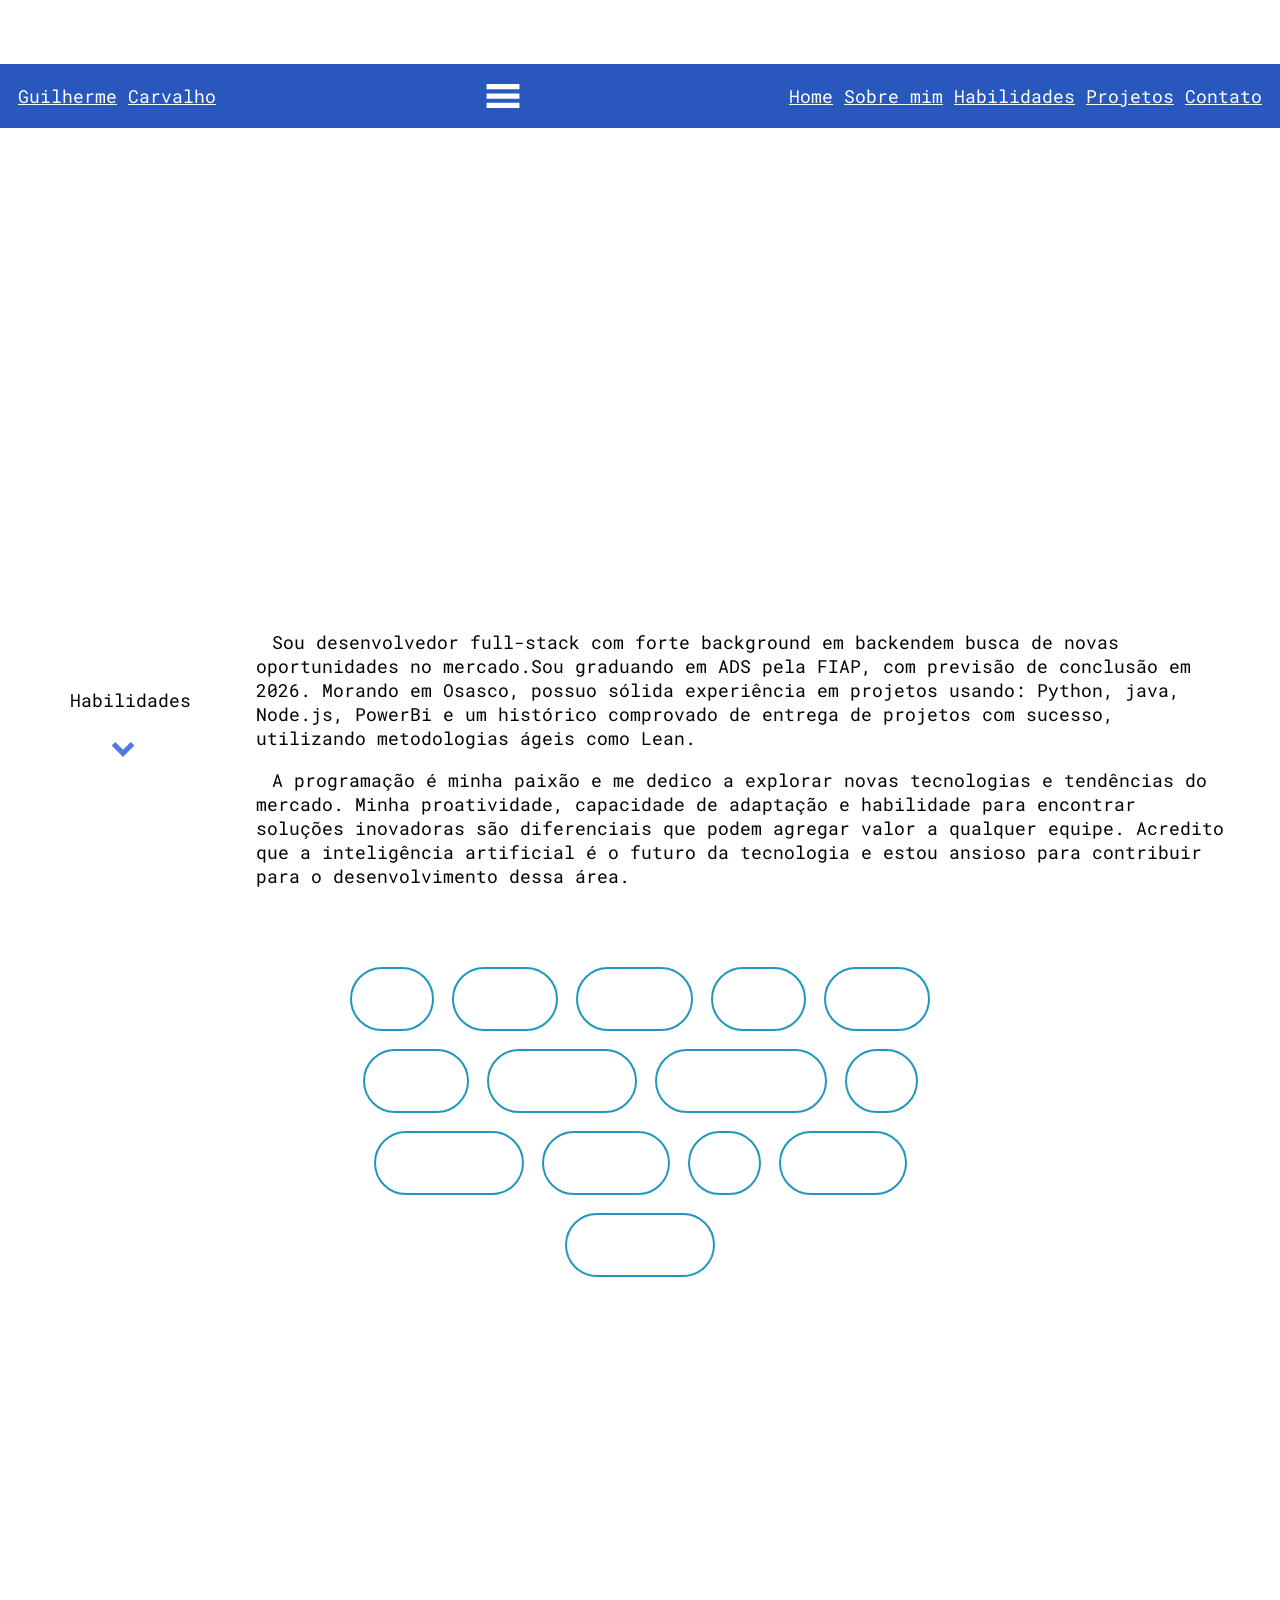
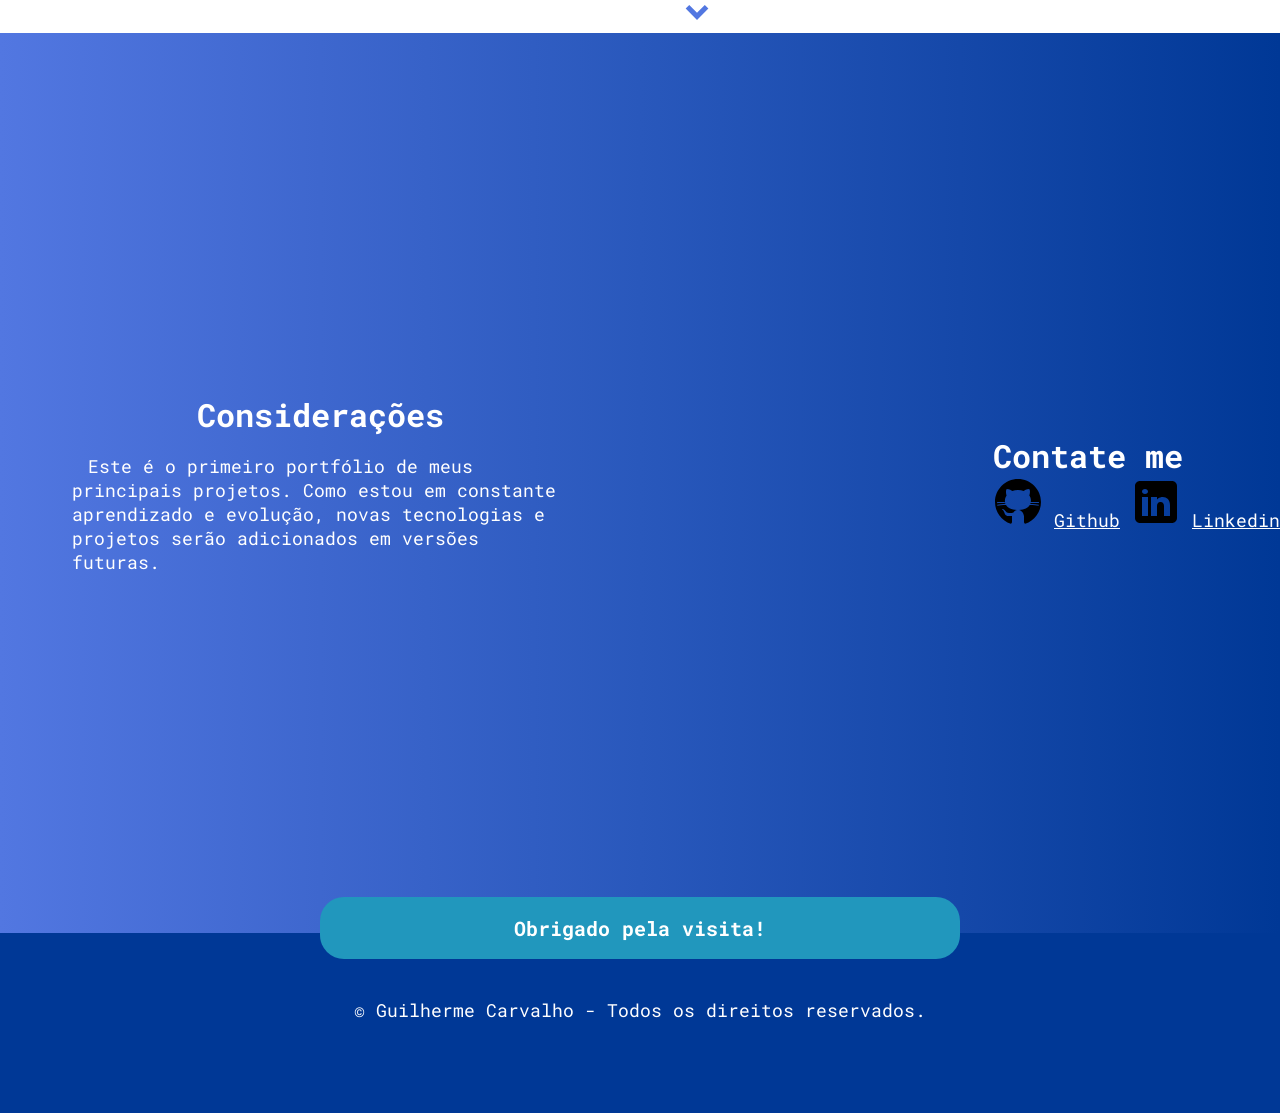
<file: Index.html>
<!DOCTYPE html>
<html lang="pt-br">
<head>
    <meta charset="UTF-8">
    <meta name="viewport" content="width=device-width, initial-scale=1.0">

<!-- link to css -->
    <link rel="stylesheet" href="Style/Style.css">

<!-- link favcon -->
    <link rel="shortcut icon" href="Style/img/favicon.ico" type="image/x-icon">

    <title>Guilherme Carvalho</title>
</head>
<body>
<!-- header -->
    <header>
        <div class="menu_name">
            <a href="Index.html">Guilherme</a>
            <a href="Index.html">Carvalho</a>
        </div>

<!-- menu hamburguer -->
        <img src="Style/img/Svg/Menu.svg" alt="Botão de menu" onclick="menu()" class="menu_img">
        <div class="menu_list" id="menu_btn">
            <a href="#banner">Home</a>
            <a href="#sobremim">Sobre mim</a>
            <a href="#habilidades">Habilidades</a>
            <a href="#projetos">Projetos</a>
            <a href="#contato">Contato</a>
        </div>
    </header>

<!-- first section - banner -->
    <section class="section_banner" id="banner">
        <h1>
            Guilherme Carvalho
            <p>
                Portfolio
            </p>
        </h1>

        <div>
            <a href="" class="banner_link">Projetos</a>

            <div class="arrows">
                <p>Sobre mim</p>
                <img src="Style/img/Svg/arrow_drop_down_white.svg" alt="Seta para baixo" class="arrows_animation">
            </div>
        </div>
    </section>

<!-- Second section - sobre mim -->
    <section class="section_sobremim" id="sobremim">
        <div class="sobremim_text_area">
            <h2>
                Sobre mim
            </h2>
    
            <p>
                Sou desenvolvedor full-stack com forte background em backendem busca de novas oportunidades no mercado.Sou graduando em ADS pela FIAP, com previsão de conclusão em 2026. Morando em Osasco, possuo sólida experiência em projetos usando: Python, java, Node.js, PowerBi e um histórico comprovado de entrega de projetos com sucesso, utilizando metodologias ágeis como Lean.
            </p>
    
            <p>
                A programação é minha paixão e me dedico a explorar novas tecnologias e tendências do mercado. Minha proatividade, capacidade de adaptação e habilidade para encontrar soluções inovadoras são diferenciais que podem agregar valor a qualquer equipe. Acredito que a inteligência artificial é o futuro da tecnologia e estou ansioso para contribuir para o desenvolvimento dessa área.
            </p>
    
        </div>

        <div class="arrows blue">
            <p>Habilidades</p>
            <img src="Style/img/Svg/arrow_drop_down_blue.svg" alt="Seta para baixo" class="arrows_animation">
        </div>
    </section>

<!-- third section - habilidades -->
    <section class="section_habilidades" id="habilidades">
        <h2>Habilidades</h2>

        <div class="habilidades">
            <p>Java</p>
            <p>HTML 5</p>
            <p>Node.js</p>
            <p>CSS 3</p>
            <p>Python</p>
            <p>Ubunto</p>
            <P>Javascript</P>
            <p>Git & GitHub</p>
            <p>CMD</p>
            <p>PostgreSQL</p>
            <p>Power BI</p>
            <p>SQL</p>
            <p>React.js</p>
            <p>TypeScript</p>
        </div>

        <div class="arrows">
            <p>Projetos</p>
            <img src="Style/img/Svg/arrow_drop_down_white.svg" alt="Seta para baixo" class="arrows_animation">
        </div>
    </section>

<!-- fourth section - projetos -->
    <section class="section_projetos" id="projetos">
        <h2>Projetos</h2>

        <div class="projects_main">
            <div>
                projetos card
            </div>

            <div>
                projetos card
            </div>

            <a href="">Mais projetos</a>
        </div>

        <div class="arrows blue">
            <p>Contato</p>
            <img src="Style/img/Svg/arrow_drop_down_blue.svg" alt="Seta para baixo" class="arrows_animation">
        </div>
    </section>

<!-- fifth section - Contato -->
    <section class="section_contato" id="contato">
        <div class="contato_comentarios">
            <h2>Considerações</h2>
            <p>
                Este é o primeiro portfólio de meus principais projetos. Como estou em constante aprendizado e evolução, novas tecnologias e projetos serão adicionados em versões futuras.
            </p>
        </div>

        <div class="contato_formas">
            <h2>Contate me</h2>
            <div class="icon_contato">
                <label>
                    <img src="Style/img/Svg/github.svg" alt="Github">
                    <a href="">Github</a>
                </label>

                <label for="">
                    <img src="Style/img/Svg/linkedin.svg" alt="linkedin">
                    <a href="">Linkedin</a>
                </label>
            </div>
        </div>
    </section>

<!-- Footer -->
    <footer>
        <div>
            <h3>Obrigado pela visita!</h3>
        </div>
        <p>
            © Guilherme Carvalho - Todos os direitos reservados.
        </p>
    </footer>

<!-- scripts em js -->
    <script src="script/menu.js"></script>
</body>
</html>
</file>
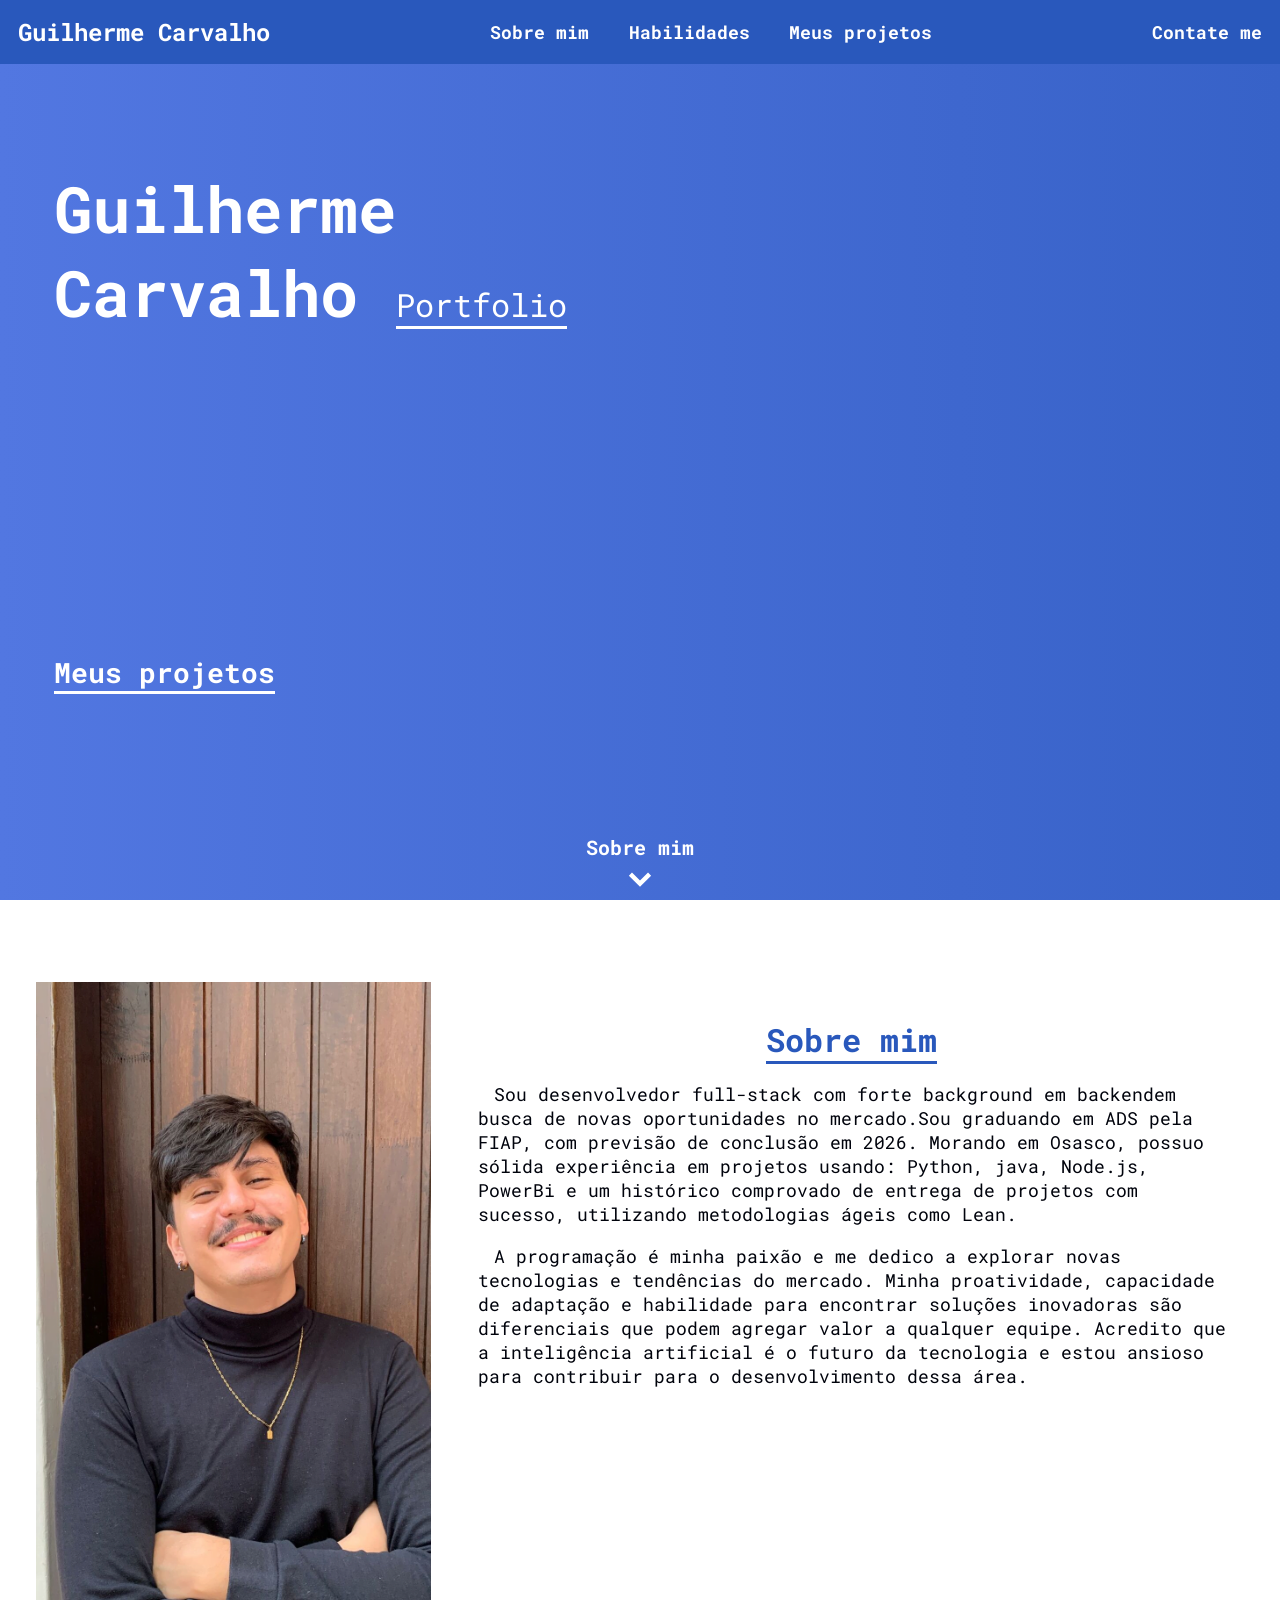
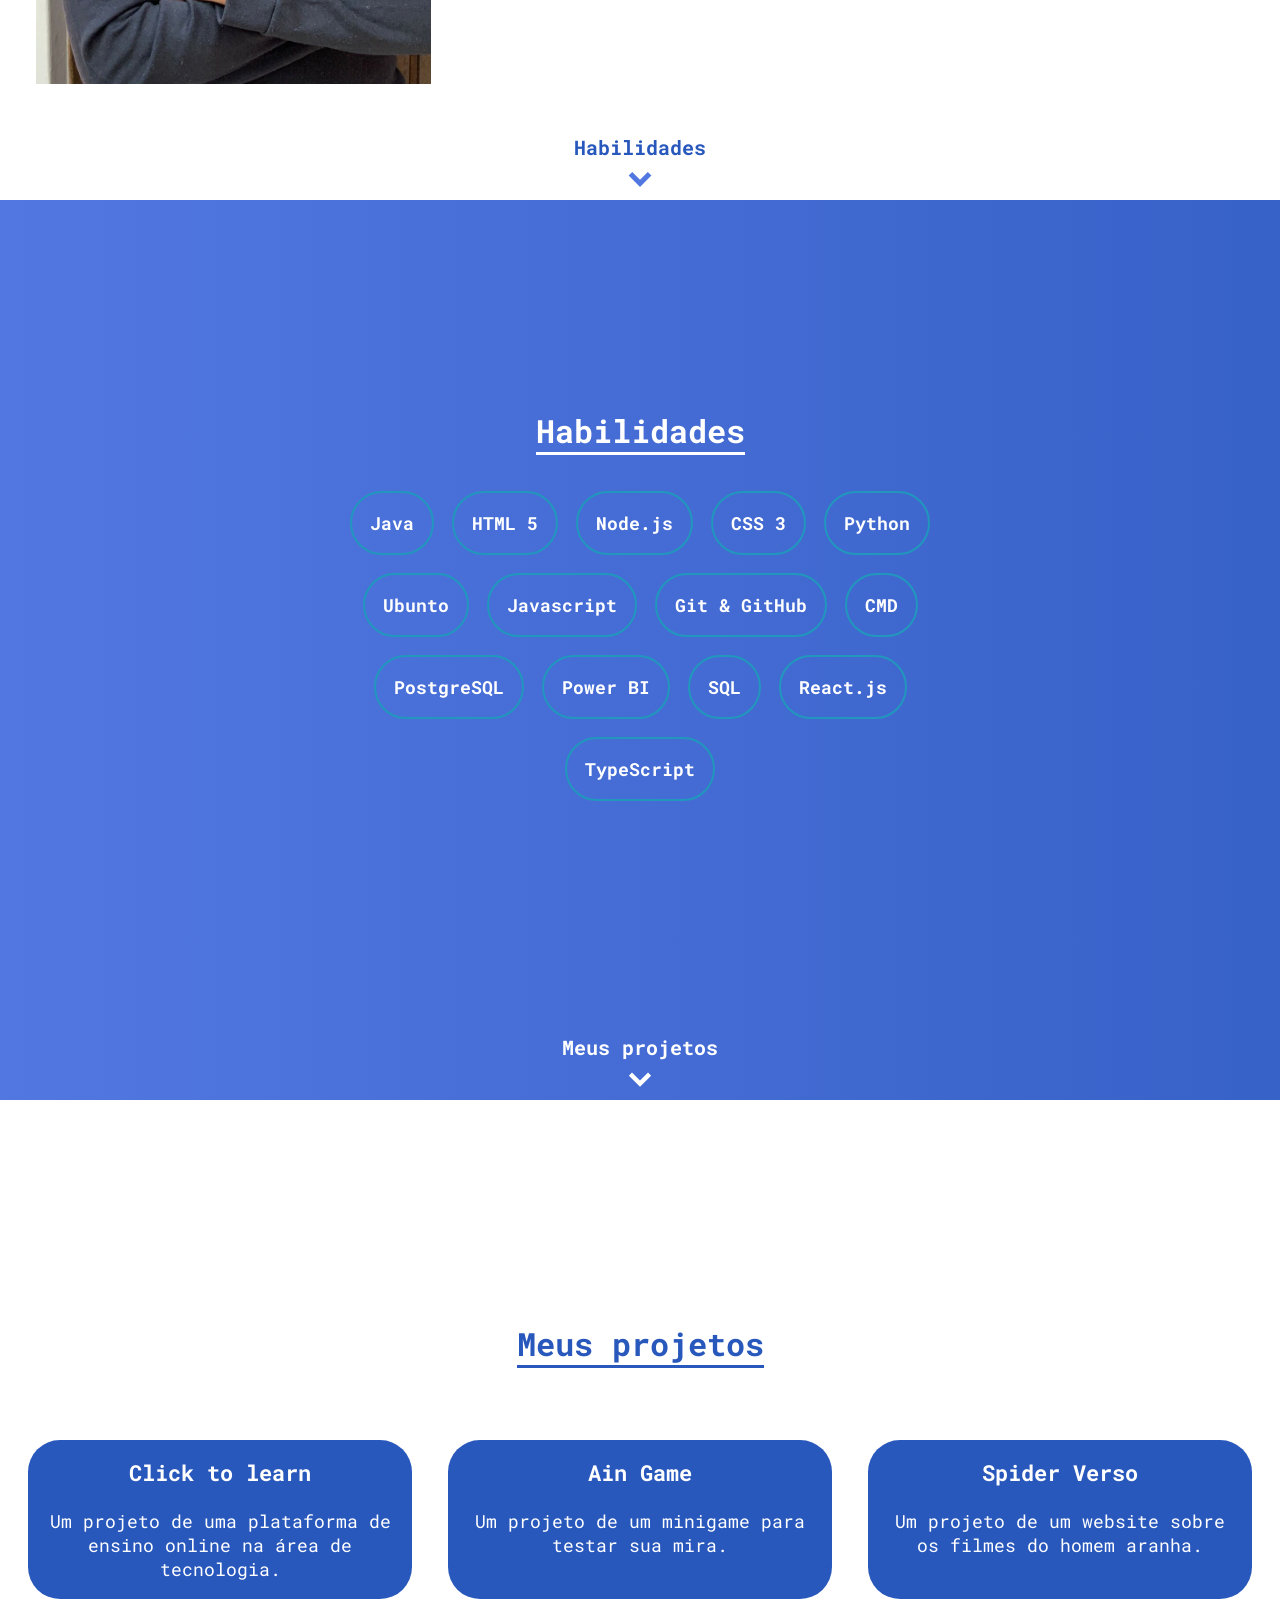
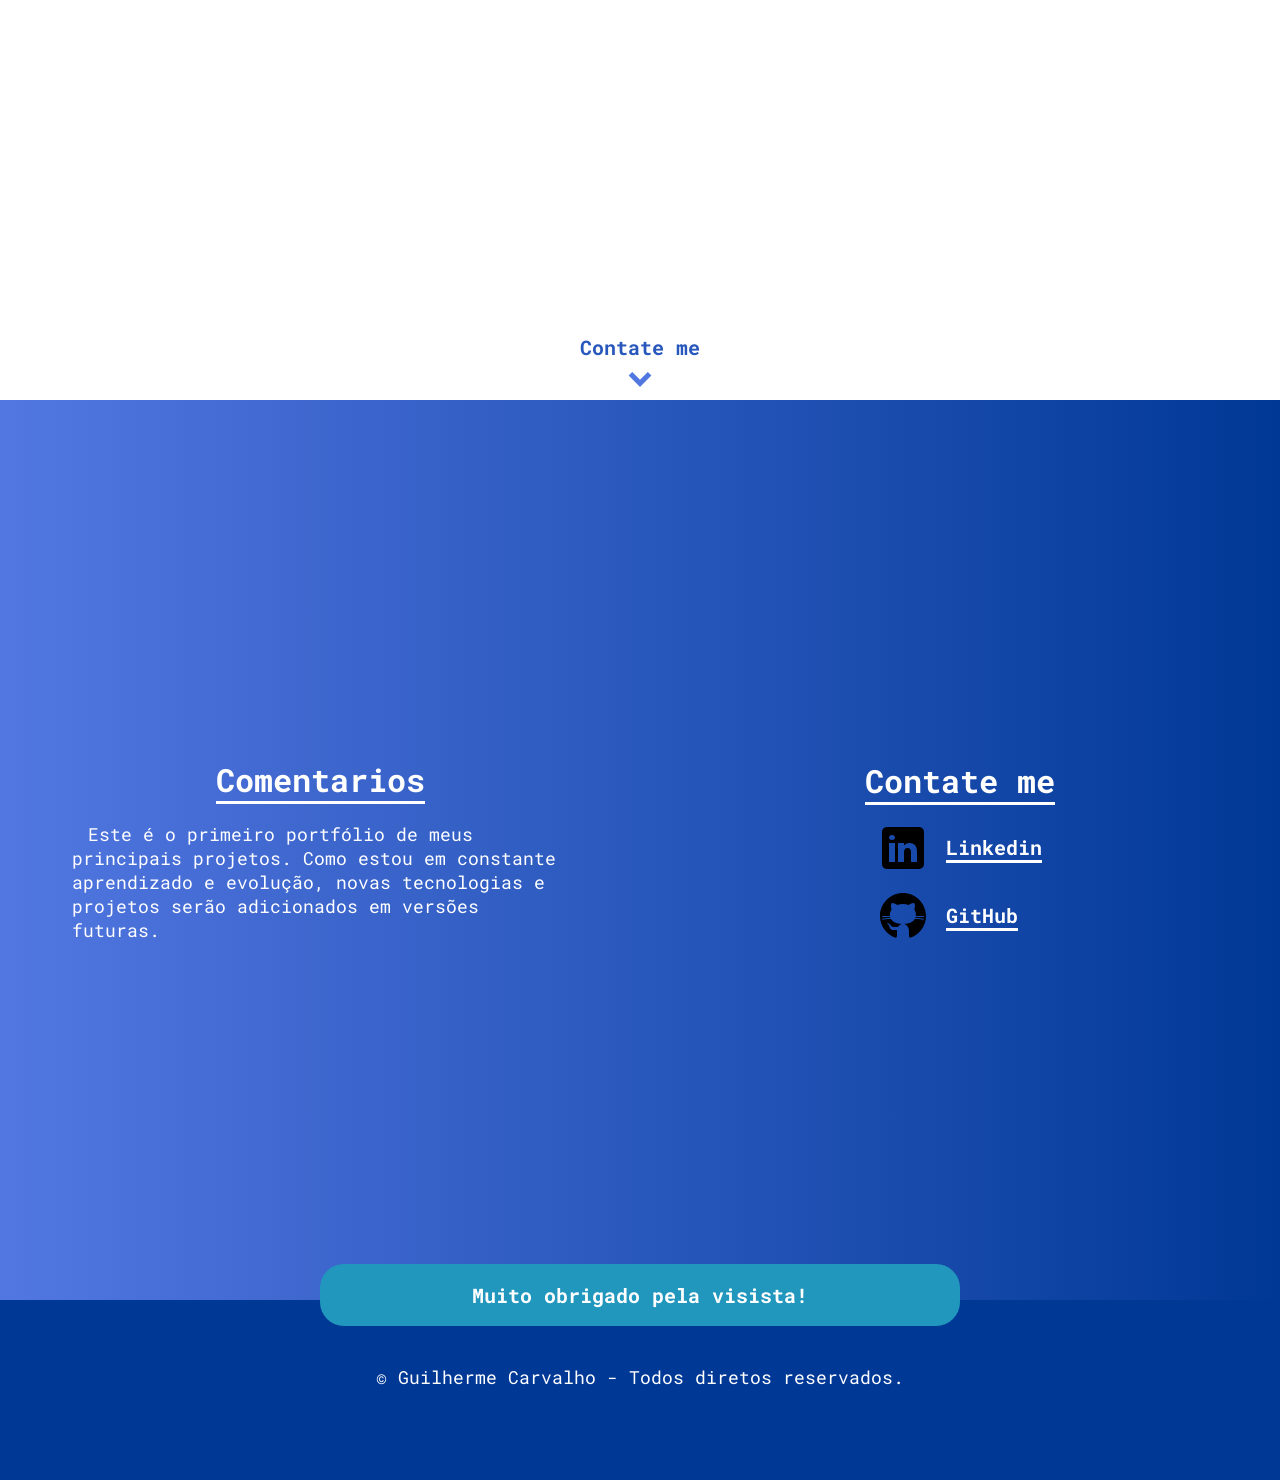
<file: index.html>
<!DOCTYPE html>
<html lang="pt-br">
<head>
    <meta charset="UTF-8">
    <meta name="viewport" content="width=device-width, initial-scale=1.0">

<!-- link to css -->
    <link rel="stylesheet" href="Style/Style.css">

<!-- link favcon -->
    <link rel="shortcut icon" href="Style/img/favicon.ico" type="image/x-icon">

    <title>Guilherme Carvalho</title>
</head>
<body>
<!-- header -->
    <header>
<!-- header name -->
        <div class="header_name">
            <a href="index.html">
                Guilherme <span>Carvalho</span>
            </a>
        </div>

<!-- header - menu -->
        <div class="header_menu_mobile">
            <img src="Style/img/Svg/Menu.svg" alt="Menu botão" onclick="menu()" class="header_menu_btn">

            <div class="header_menu_list" id="header_menu_list">
                <a href="#banner">Home</a>
                <a href="#sobremim">Sobre mim</a>
                <a href="#habilidades">Habilidades</a>
                <a href="#projetos">Meus projetos</a>
                <a href="#contato">Contate me</a>
            </div>
        </div>

<!-- header - menu pc -->
        <div class="header_pc">
            <a href="#sobremim" class="header_menu_pc">Sobre mim</a>
            <a href="#habilidades" class="header_menu_pc">Habilidades</a>
            <a href="#projetos" class="header_menu_pc">Meus projetos</a>
        </div>

        <div class="header_pc">
            <a href="#contato" class="header_menu_pc">Contate me</a>
        </div>
    </header>

<!-- first section - banner -->
    <section class="section_blue" id="banner">
        <div class="section_banner">
            <h1>Guilherme Carvalho <span>Portfolio</span></h1>

            <a href="#projetos">Meus projetos</a>
        </div>


        <div class="arrow">
            <a href="#sobremim">Sobre mim</a>
            <img src="Style/img/Svg/arrow_drop_down_white.svg" alt="Seta para baixo">
        </div>
    </section>

<!-- Second section - sobre mim -->
    <section class="section_white" id="sobremim">
        <div class="section_sobremim">
            <div>
                <h2 class="blue_title">Sobre mim</h2>
                <p>
                    Sou desenvolvedor full-stack com forte background em backendem busca de novas oportunidades no mercado.Sou graduando em ADS pela FIAP, com previsão de conclusão em 2026. Morando em Osasco, possuo sólida experiência em projetos usando: Python, java, Node.js, PowerBi e um histórico comprovado de entrega de projetos com sucesso, utilizando metodologias ágeis como Lean.
                </p>
                <p>
                    A programação é minha paixão e me dedico a explorar novas tecnologias e tendências do mercado. Minha proatividade, capacidade de adaptação e habilidade para encontrar soluções inovadoras são diferenciais que podem agregar valor a qualquer equipe. Acredito que a inteligência artificial é o futuro da tecnologia e estou ansioso para contribuir para o desenvolvimento dessa área.
                </p>
            </div>

            <img src="Style/img/imagem_creator.png" alt="Imagem de Guiilherme" class="creator">
        </div>

        <div class="arrow blue_arrow">
            <a href="#habilidades">Habilidades</a>
            <img src="Style/img/Svg/arrow_drop_down_blue.svg" alt="Seta para baixo">
        </div>
    </section>

<!-- third section - habilidades -->
    <section class="section_blue" id="habilidades">
        <div class="section_habilidades">
            <h2 class="white_title ">Habilidades</h2>

            <div class="habilidades">
                <p>Java</p>
                <p>HTML 5</p>
                <p>Node.js</p>
                <p>CSS 3</p>
                <p>Python</p>
                <p>Ubunto</p>
                <P>Javascript</P>
                <p>Git & GitHub</p>
                <p>CMD</p>
                <p>PostgreSQL</p>
                <p>Power BI</p>
                <p>SQL</p>
                <p>React.js</p>
                <p>TypeScript</p>
            </div>
        </div>

        <div class="arrow">
            <a href="#projetos">Meus projetos</a>
            <img src="Style/img/Svg/arrow_drop_down_white.svg" alt="Seta para baixo">
        </div>
    </section>

<!-- fourth section - projetos -->
    <section class="section_white" id="projetos">
        <div class="section_projetos">
            <h2 class="blue_title">Meus projetos</h2>
            
            <div>
                <a href="https://guicarbar.github.io/Click_to_learn_7DC/" target="_blank" class="card">
                    <p href="https://guicarbar.github.io/Click_to_learn_7DC/">Click to learn</p>
                    <p>Um projeto de uma plataforma de ensino online na área de tecnologia.</p>
                </a>
                <a href="https://guicarbar.github.io/AinGame/" target="_blank" class="card">
                    <p href="https://guicarbar.github.io/AinGame/">Ain Game</p>
                    <p>Um projeto de um minigame para testar sua mira.</p>
                </a>
                <a href="https://guicarbar.github.io/Spider_Verso/" target="_blank" class="card">
                    <p>Spider Verso</p>
                    <p>Um projeto de um website sobre os filmes do homem aranha.</p>
                </a>
            </div>
        </div>

        <div class="arrow blue_arrow">
            <a href="#contato">Contate me</a>
            <img src="Style/img/Svg/arrow_drop_down_blue.svg" alt="Seta para baixo">
        </div>
    </section>

<!-- fifth section - Contato -->
    <section id="contato">
        <div class="section_contato">
<!-- comentarios -->
            <div>
                <h2 class="white_title">Comentarios</h2>
                <p>
                    Este é o primeiro portfólio de meus principais projetos. Como estou em constante aprendizado e evolução, novas tecnologias e projetos serão adicionados em versões futuras.
                </p>
            </div>

<!-- formas de contato -->
            <div class="contact">
                <h2>Contate me</h2>

                <div>
                    <a href="https://www.linkedin.com/in/guilherme-desenvolvedor-fullstack/" target="_blank">
                        <img src="Style/img/Svg/linkedin.svg" alt="Logo do Linkedin">
                        <span class="link_text">Linkedin</span>
                    </a>
                    <a href="https://github.com/guicarbar" target="_blank">
                        <img src="Style/img/Svg/github.svg" alt="logo do GitHub">
                        <span class="link_text">GitHub</span>
                    </a>
                </div>
            </div>
        </div>
    </section>

<!-- Footer -->
    <footer>
        <div>
            <h3>Muito obrigado pela visista!</h3>
        </div>
        <p>
            © Guilherme Carvalho - Todos diretos reservados.
        </p>
    </footer>
<!-- scripts em js -->
    <script src="script/menu.js"></script>
</body>
</html>
</file>
<file: Style/Style.css>
/* main style */

/* imports font */
@import url('https://fonts.googleapis.com/css2?family=Roboto+Mono:ital,wght@0,100..700;1,100..700&display=swap');


/* Imports components css */
@import url(style-components/header.css);
@import url(style-components/banner.css);
@import url(style-components/sobremim.css);
@import url(style-components/habilidades.css);
@import url(style-components/projetos.css);
@import url(style-components/contato.css);
@import url(style-components/footer.css);


/* Variaveis raizes */
:root {
    --color1: #5277e1;
    --color2: #3e67ce;
    --color3: #2958bc;
    --color4: #1548a9;
    --color5: #003896;
    --color6: #2197bd;
    --white: #ffffff;
    --black: #00030c;
    --linear_gradient: var(--color1), var(--color2), var(--color3), var(--color4), var(--color5);
    --font_main: "Roboto Mono", monospace;
}


/* css global */
* {
    font-size: 16px;
    color: var(--white);
    font-family: var(--font_main);
    font-weight: 400;
    padding: 0;
    margin: 0;
    box-sizing: border-box;
}

html {
    scroll-behavior: smooth;
}


/* tags globais */
section {
    height: 100vh;
    display: flex;
    flex-flow: column nowrap;
    justify-content: space-between;
    align-items: center;
}

.section_blue {
    background-image: linear-gradient(90deg, var(--linear_gradient));
    background-size: 300% 300%;
    animation: moving_bg 6s ease infinite;
}

.section_white {
    background-image: url(img/Bg_white.png);
    background-position: center center;
    background-size: cover;
    background-attachment: fixed;
}


/* title and text */
h1 {
    font-size: 48px;
    font-weight: 700;
    width: 50%;
}

h1>span {
    font-size: 32px;
    border-bottom: 3px solid var(--white);
}

h2 {
    font-size: 32px;
    font-weight: 700;
}

.blue_title {
    color: var(--color3);
    border-bottom: 3px solid var(--color3);
}

.white_title {
    color: var(--white);
    border-bottom: 3px solid var(--white);
}

h3 {
    font-size: 20px;
    font-weight: 700;
}


/* arrows */
.arrow {
    display: flex;
    flex-flow: column nowrap;
    align-items: center;
}

.blue_arrow>a {
    color: var(--color3);
}

.arrow>a {
    text-decoration: none;
    font-weight: 700;
    font-size: 20px;
}

.arrow>img {
    animation: bounce_arrows 2s ease infinite;
}


/* animations */
/* bg animatio */
@keyframes moving_bg {
    0% {
      background-position: 0% 50%;
    }
    50% {
      background-position: 100% 50%;
    }
    100% {
      background-position: 0% 50%;
    }
}

/* arrows animation */
@keyframes bounce_arrows {
    0% {
        transform: translateY(0px);
    }
    50% {
        transform: translateY(-5px);
    }
    100% {
        transform: translateY(0px);
    }
}


/* media querrys */
/* media - 600 */
@media only screen and (min-width: 600px) {
/* title and text */
    h1 {
        font-size: 64px;
        margin-top: 1.6em;
    }

/* arrows */
    .arrow>p {
        font-size: 28px;
    }
}

/* media - 768 */
@media only screen and (min-width: 768px) {
    * {
        font-size: 18px;
    }

    #contato {
        width: 100%;
        background-image: linear-gradient(90deg, var(--linear_gradient));
    }
}
</file>
